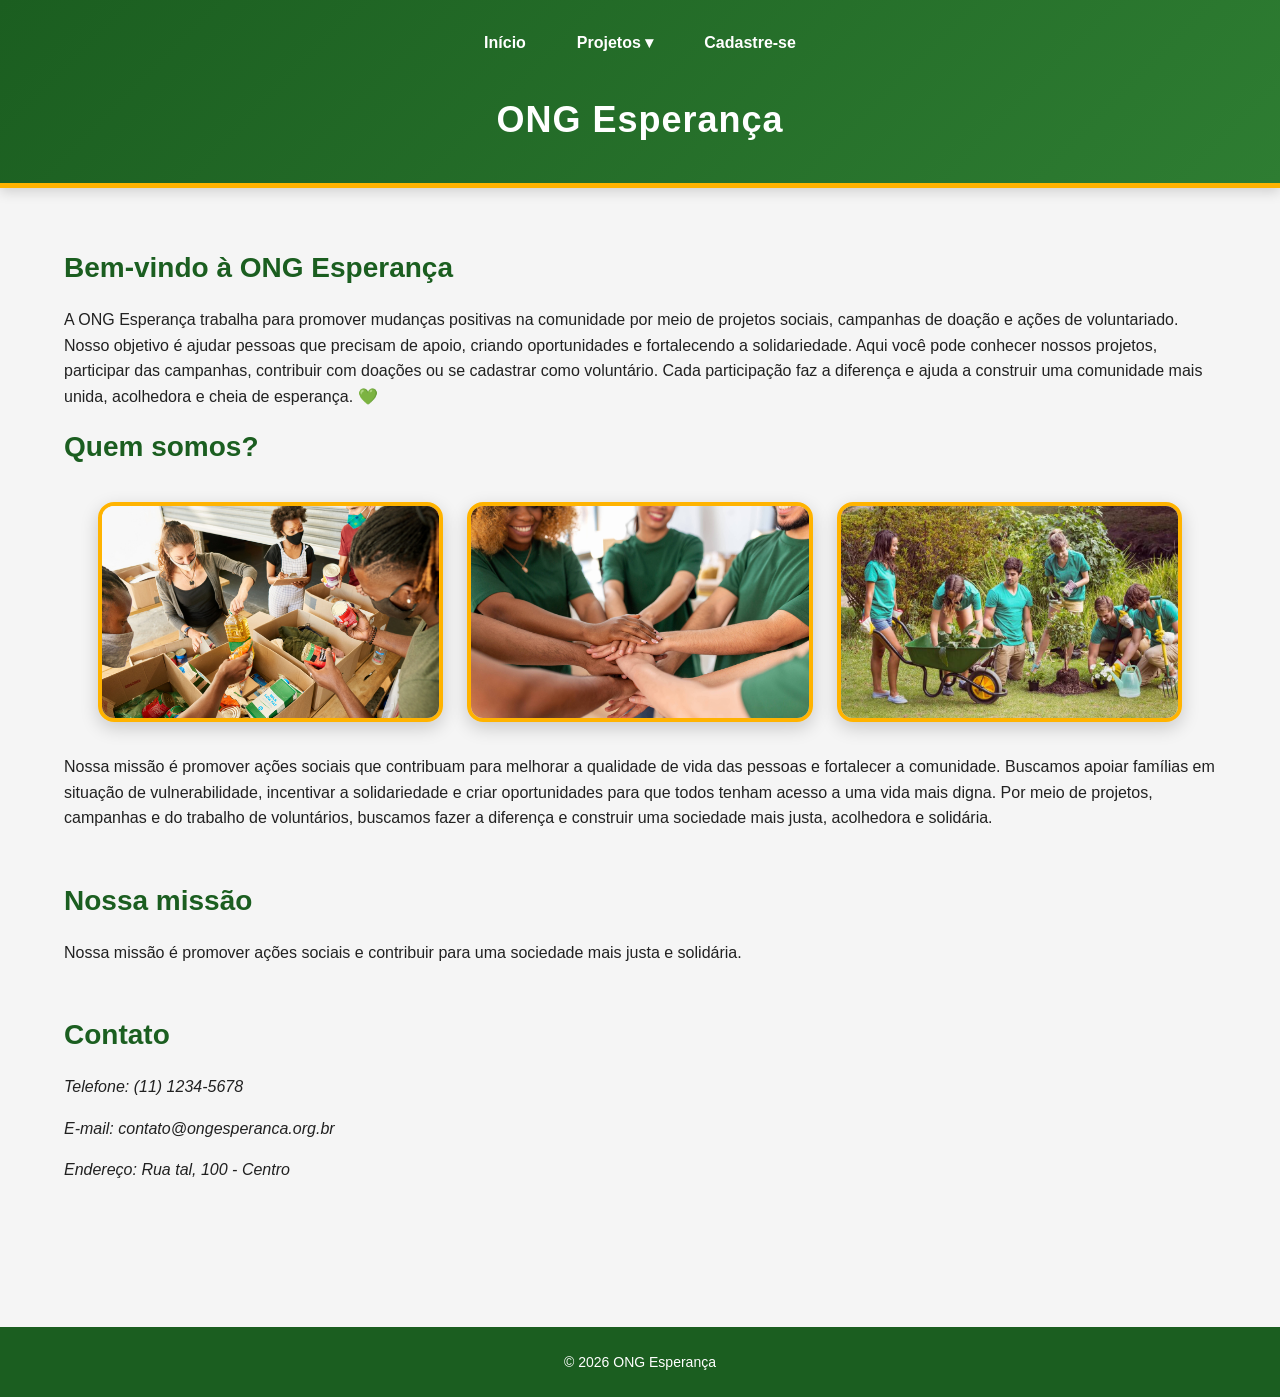
<file: html/index.html>
<!DOCTYPE html>
<html lang="pt-BR">

<head>
    <meta charset="UTF-8">
    <meta name="viewport" content="width=device-width, initial-scale=1.0">
    <title>ONG Esperança</title>
    <link rel="stylesheet" href="../css/style.css">
</head>

<body>

    <header>
    <nav class="menu" aria-label="Menu principal">

        <button class="menu-toggle" id="menuToggle" aria-label="Abrir menu" title="Abrir menu">
            ☰
        </button>

        <div class="menu-links" id="menuLinks">

            <a href="#inicio">Início</a>

            <div class="dropdown">

                <a href="#projetos" class="dropdown-link">Projetos ▾</a>

                <div class="dropdown-content">
                    <a href="#projetos">Projetos sociais</a>
                    <a href="#doacoes">Campanhas</a>
                    <a href="#voluntariado">Voluntariado</a>
                    <a href="#login">Área restrita</a>
                </div>

            </div>

            <a href="#cadastro">Cadastre-se</a>

        </div>
    </nav>

    <h1>ONG Esperança</h1>
</header>
<main id="app">
    <h2>Bem-vindo à ONG Esperança</h2>

    <p>
        A ONG Esperança trabalha para promover mudanças positivas na comunidade por
        meio de projetos sociais, campanhas de doação e ações de voluntariado.
        Nosso objetivo é ajudar pessoas que precisam de apoio,
        criando oportunidades e fortalecendo a solidariedade.
        Aqui você pode conhecer nossos projetos, participar das campanhas,
        contribuir com doações ou se cadastrar como voluntário.
        Cada participação faz a diferença e ajuda a construir uma comunidade mais unida,
        acolhedora e cheia de esperança. 💚
    </p>

    <section id="apresentacao">

        <h2>Quem somos?</h2>

        <div class="galeria">
            <img src="../imagens/volutarios.png" width="260" alt="Voluntários da ONG Esperança">
            <img src="../imagens/volutarios2.png" width="260" alt="Ação social da ONG">
            <img src="../imagens/volutarios3.png" width="260" alt="Projeto da ONG">
        </div>

        <p>
            Nossa missão é promover ações sociais que contribuam para melhorar a qualidade de vida
            das pessoas e fortalecer a comunidade. Buscamos apoiar famílias em situação de vulnerabilidade,
            incentivar a solidariedade e criar oportunidades para que todos tenham acesso a uma vida mais digna.
            Por meio de projetos, campanhas e do trabalho de voluntários, buscamos fazer a diferença e construir
            uma sociedade mais justa, acolhedora e solidária.
        </p>
    </section>

    <section id="missao">
        <h2>Nossa missão</h2>

        <p>
            Nossa missão é promover ações sociais e contribuir
            para uma sociedade mais justa e solidária.
        </p>
    </section>

    <section id="contato">
        <h2>Contato</h2>

        <address>
            <p>Telefone: (11) 1234-5678</p>
            <p>E-mail: contato@ongesperanca.org.br</p>
            <p>Endereço: Rua tal, 100 - Centro</p>
        </address>
    </section>

</main>

 <footer>
    <p>&copy; 2026 ONG Esperança</p>
</footer>

<script src="../js/app.js"></script>

</body>
</html>
</file>
<file: css/style.css>
/* ========================================
   DESIGN SYSTEM - ONG ESPERANÇA
   ======================================== */

:root {

    /* ---------- CORES ---------- */

    --cor-primaria: #2E7D32;
    --cor-primaria-clara: #66BB6A;
    --cor-primaria-escura: #1B5E20;

    --cor-secundaria: #FFB300;
    --cor-secundaria-clara: #FFD54F;

    --cor-fundo: #F5F5F5;
    --cor-branca: #FFFFFF;

    --cor-texto: #212121;
    --cor-texto-secundario: #616161;


    /* ---------- TIPOGRAFIA ---------- */

    --fonte-pequena: 0.875rem;
    --fonte-corpo: 1rem;
    --fonte-subtitulo: 1.25rem;
    --fonte-titulo: 1.75rem;
    --fonte-titulo-principal: 2.25rem;


    /* ---------- ESPAÇAMENTOS ---------- */

    --espaco-1: 4px;
    --espaco-2: 8px;
    --espaco-3: 16px;
    --espaco-4: 24px;
    --espaco-5: 32px;
    --espaco-6: 48px;
    --espaco-7: 64px;


    /* ---------- OUTROS ---------- */

    --raio-borda: 8px;
    --sombra: 0 6px 18px rgba(0, 0, 0, 0.18);
}


/* ========================================
   RESET BÁSICO
   ======================================== */

* {
    box-sizing: border-box;
    margin: 0;
    padding: 0;
}

html {
    scroll-behavior: smooth;
}

body {
    font-family: Arial, sans-serif;
    font-size: var(--fonte-corpo);
    line-height: 1.6;
    color: var(--cor-texto);
    background-color: var(--cor-fundo);
}


/* ========================================
   CABEÇALHO
   ======================================== */

header {
    background: linear-gradient(135deg, var(--cor-primaria-escura), var(--cor-primaria));
    color: var(--cor-branca);
    padding: 20px 40px 35px;
    text-align: center;
    box-shadow: 0 4px 12px rgba(0, 0, 0, 0.15);
}

header h1 {
    font-size: var(--fonte-titulo-principal);
    margin-top: 25px;
    letter-spacing: 1px;
}

header {
    background: linear-gradient(
        135deg,
        var(--cor-primaria-escura),
        var(--cor-primaria)
    );
    border-bottom: 5px solid var(--cor-secundaria);
    color: var(--cor-branca);
    padding: 20px 40px 35px;
    text-align: center;
    box-shadow: 0 4px 12px rgba(0, 0, 0, 0.15);
}

/* ========================================
   MENU DE NAVEGAÇÃO
   ======================================== */

.menu {
    display: flex;
    justify-content: center;
    align-items: center;
    width: 100%;
}

.menu-links {
    display: flex;
    justify-content: center;
    align-items: center;
    gap: 15px;
}

.menu-links > a,
.dropdown-link {
    color: var(--cor-branca);
    text-decoration: none;
    font-weight: bold;
    padding: 10px 18px;
    border-radius: 25px;
    transition: all 0.3s ease;
}

.menu-links > a:hover,
.dropdown-link:hover {
    background-color: var(--cor-branca);
    color: var(--cor-primaria);
    transform: translateY(-2px);
}
.dropdown:hover {
    transform: translateY(-2px);
}


/* ========================================
   DROPDOWN
   ======================================== */

.dropdown {
    position: relative;
}

.dropdown-content {
    display: none;
    position: absolute;
    top: 100%;
    left: 50%;
    transform: translateX(-50%);
    min-width: 190px;
    background-color: var(--cor-branca);
    border-radius: var(--raio-borda);
    box-shadow: var(--sombra);
    padding: var(--espaco-2);
    z-index: 100;
}

.dropdown-content a {
    display: block;
    color: var(--cor-texto);
    text-decoration: none;
    font-weight: bold;
    padding: var(--espaco-2);
    border-radius: var(--raio-borda);
}

.dropdown-content a:hover {
    background-color: var(--cor-secundaria-clara);
    color: var(--cor-texto);
}

/* Mostra o submenu ao passar o mouse */
.dropdown:hover .dropdown-content {
    display: block;
}

/* ========================================
   BOTÃO HAMBÚRGUER
   ======================================== */

.menu-toggle {
    display: none;
    background-color: var(--cor-primaria);
    color: var(--cor-branca);
    border: none;
    padding: 10px 18px;
    border-radius: var(--raio-borda);
    font-size: 24px;
    cursor: pointer;
}

.menu-toggle:hover {
    background-color: var(--cor-primaria-escura);
}

/* ========================================
   CONTEÚDO PRINCIPAL
   ======================================== */

main {
    max-width: 1200px;
    margin: 0 auto;
    padding: var(--espaco-6) var(--espaco-4);
}

section {
    margin-bottom: var(--espaco-6);
}


/* ========================================
   TÍTULOS
   ======================================== */

h2 {
    font-size: var(--fonte-titulo);
    color: var(--cor-primaria-escura);
    margin-top: 10px;
    margin-bottom: var(--espaco-3);
}

h3 {
    font-size: var(--fonte-subtitulo);
    color: var(--cor-primaria);
    margin-bottom: var(--espaco-2);
}

p {
    margin-bottom: var(--espaco-3);
}


/* ========================================
   GRID DE 12 COLUNAS
   ======================================== */

.container-grid {
    display: grid;
    grid-template-columns: repeat(12, 1fr);
    gap: var(--espaco-4);
}

.card {
    grid-column: span 4;
    background-color: var(--cor-branca);
    padding: var(--espaco-4);
    border-radius: var(--raio-borda);
    box-shadow: var(--sombra);
}


/* ========================================
   GALERIA DE IMAGENS
   ======================================== */

.galeria {
    display: flex;
    flex-direction: row;
    justify-content: center;
    align-items: center;
    gap: var(--espaco-4);
    width: 100%;
    margin: var(--espaco-5) 0;
}

.galeria img {
    width: 30%;
    height: 220px;
    object-fit: cover;
    margin: 0;
    border-radius: 16px;
    border: 4px solid var(--cor-secundaria);
    box-shadow: var(--sombra);
    transition: transform 0.3s ease, box-shadow 0.3s ease;
}

.galeria img:hover {
    transform: scale(1.03);
    border-color: var(--cor-secundaria-clara);
    box-shadow: 0 10px 25px rgba(0, 0, 0, 0.25);
}


/* ========================================
   IMAGENS FORA DA GALERIA
   ======================================== */

img {
    max-width: 100%;
    height: auto;
    display: block;
    border-radius: 16px;
}


/* ========================================
   BOTÕES
   ======================================== */

button {
    background-color: var(--cor-primaria);
    color: var(--cor-branca);
    border: none;
    padding: var(--espaco-2) var(--espaco-4);
    border-radius: var(--raio-borda);
    font-size: var(--fonte-corpo);
    cursor: pointer;
}

button:hover {
    background-color: var(--cor-primaria-escura);
}

button:active {
    transform: scale(0.98);
}

button:disabled {
    background-color: #BDBDBD;
    cursor: not-allowed;
}

/* ========================================
   FORMULÁRIO
   ======================================== */

form {
    background-color: var(--cor-branca);
    padding: var(--espaco-5);
    border-radius: var(--raio-borda);
    box-shadow: var(--sombra);
}

fieldset {
    border: 1px solid #CCCCCC;
    padding: var(--espaco-4);
    margin-bottom: var(--espaco-4);
    border-radius: var(--raio-borda);
}

legend {
    color: var(--cor-primaria-escura);
    font-weight: bold;
    padding: 0 var(--espaco-2);
}

label {
    display: block;
    font-weight: bold;
    margin-bottom: var(--espaco-1);
}
input {
    width: 100%;
    padding: var(--espaco-2);
    border: 2px solid green;
    border-radius: var(--raio-borda);
    font-size: var(--fonte-corpo);
    margin-bottom: var(--espaco-3);
    outline: none;
    box-shadow: none;
}

/* Campo preenchido corretamente */
input:valid {
    border: 2px solid green;
}

/* Campo preenchido com algum erro */
input:not(:placeholder-shown):invalid {
    border: 2px solid red;
}

/* ========================================
   FEEDBACK - BADGES, ALERTA E TOAST
   ======================================== */

/* BADGE */

.badge {
    display: inline-block;
    background-color: var(--cor-primaria-clara);
    color: var(--cor-branca);
    padding: 2px 7px;
    border-radius: 4px;
    font-size: 0.75rem;
    font-weight: bold;
    vertical-align: middle;
    margin-left: 8px;
}


/* ALERTA */

.alerta {
    background-color: #FFF3CD;
    color: #856404;
    border: 1px solid var(--cor-secundaria);
    padding: var(--espaco-3);
    border-radius: var(--raio-borda);
    margin-top: var(--espaco-4);
}


/* TOAST */

.toast {
    background-color: var(--cor-primaria-escura);
    color: var(--cor-branca);
    padding: var(--espaco-3);
    border-radius: var(--raio-borda);
    box-shadow: var(--sombra);
    margin-top: var(--espaco-4);
    max-width: 350px;
}

.toast a {
    color: var(--cor-secundaria-clara);
    font-weight: bold;
    text-decoration: underline;
}

.toast a:hover {
    color: var(--cor-branca);
}
/* ========================================
   RODAPÉ
   ======================================== */

footer {
    background-color: var(--cor-primaria-escura);
    color: var(--cor-branca);
    text-align: center;
    padding: var(--espaco-4);
    margin-top: var(--espaco-6);
}

footer p {
    margin: 0;
    font-size: var(--fonte-pequena);
}


/* ========================================
   RESPONSIVIDADE
   ======================================== */

/* 1. Telas grandes - até 1200px */
@media (max-width: 1200px) {

    main {
        padding: var(--espaco-5) var(--espaco-4);
    }

    .card {
        grid-column: span 4;
    }
}


/* 2. Notebooks - até 992px */
@media (max-width: 992px) {

    header {
        padding: var(--espaco-4) var(--espaco-3);
    }

    header h1 {
        font-size: var(--fonte-titulo);
    }

    .card {
        grid-column: span 6;
    }

    .galeria img {
        width: 31%;
        height: 200px;
    }
}


@media (max-width: 768px) {

    .menu-links {
        gap: var(--espaco-2);
    }

    .menu-links > a,
    .dropdown-link {
        padding: var(--espaco-2) var(--espaco-3);
    }

    .container-grid {
        gap: var(--espaco-3);
    }

    .galeria img {
        height: 180px;
    }
}

/* 4. Celulares maiores - até 600px */
@media (max-width: 600px) {

    body {
        font-size: var(--fonte-pequena);
    }

    header {
        padding: var(--espaco-3);
    }

    header h1 {
        font-size: var(--fonte-subtitulo);
    }

    /* Menu hambúrguer */

    .menu {
        flex-direction: column;
    }

    .menu-toggle {
        display: block;
    }

    .menu-links {
        display: none;
        flex-direction: column;
        width: 100%;
        gap: var(--espaco-2);
        margin-top: var(--espaco-3);
    }

    .menu-links.ativo {
        display: flex;
    }

    .menu-links > a,
    .dropdown-link {
        width: 100%;
        text-align: center;
    }

    .dropdown {
        width: 100%;
        text-align: center;
    }

    .dropdown-content {
        position: static;
        transform: none;
        width: 100%;
        box-shadow: none;
    }

    .dropdown:hover .dropdown-content {
        display: block;
    }


    /* Grid */

    .container-grid {
        grid-template-columns: 1fr;
    }

    .card {
        grid-column: span 12;
    }


    /* Galeria */

    .galeria {
        flex-direction: column;
    }

    .galeria img {
        width: 100%;
        height: 220px;
    }
}

/* 5. Celulares pequenos - até 480px */
@media (max-width: 480px) {

    main {
        padding: var(--espaco-4) var(--espaco-3);
    }

    form {
        padding: var(--espaco-3);
    }

    .menu-links > a,
    .dropdown-link {
        width: 100%;
        text-align: center;
    }

    .galeria img {
        height: 180px;
    }

    button:not(.menu-toggle) {
    width: 100%;
}

.menu-toggle {
    width: auto;
}
}
.mensagem-sucesso {
    margin-top: var(--espaco-4);
    padding: var(--espaco-5);
    background-color: #E8F5E9;
    border: 2px solid var(--cor-primaria-clara);
    border-radius: var(--raio-borda);
    text-align: center;
    box-shadow: var(--sombra);
}

.icone-sucesso {
    width: 50px;
    height: 50px;
    margin: 0 auto var(--espaco-3);
    border-radius: 50%;
    background-color: var(--cor-primaria);
    color: var(--cor-branca);
    font-size: 30px;
    font-weight: bold;
    line-height: 50px;
}

.mensagem-sucesso h3 {
    color: var(--cor-primaria-escura);
    margin-bottom: var(--espaco-2);
}

.mensagem-sucesso p {
    color: var(--cor-texto);
}

.mensagem-sucesso button {
    margin-top: var(--espaco-2);
}
header a {
    color: var(--cor-branca);
    text-decoration: none;
}
.card-cadastro {
    background-color: var(--cor-branca);
    border-radius: var(--raio-borda);
    box-shadow: var(--sombra);
    padding: 15px 20px;
    margin-bottom: 15px;
}

.card-cadastro h3 {
    margin: 0 0 10px 0;
}

.dados-cadastro {
    display: grid;
    grid-template-columns: repeat(2, 1fr);
    gap: 5px 20px;
}

.dados-cadastro p {
    margin: 4px 0;
}
/* ========================================
   STATUS DOS CADASTROS
   ======================================== */

.status-cadastro {
    padding: 5px 12px;
    border-radius: 20px;
    font-size: 13px;
    font-weight: bold;
    display: inline-block;
}

.status-pendente {
    background-color: #FFF3CD;
    color: #856404;
}

.status-aceito {
    background-color: #D4EDDA;
    color: #155724;
}

.status-rejeitado {
    background-color: #F8D7DA;
    color: #721C24;
}
/* Animação ao alterar o status */

.status-animado {
    animation: destaqueStatus 0.5s ease;
}

@keyframes destaqueStatus {

    0% {
        transform: scale(1);
    }

    50% {
        transform: scale(1.25);
    }

    100% {
        transform: scale(1);
    }
}
</file>
